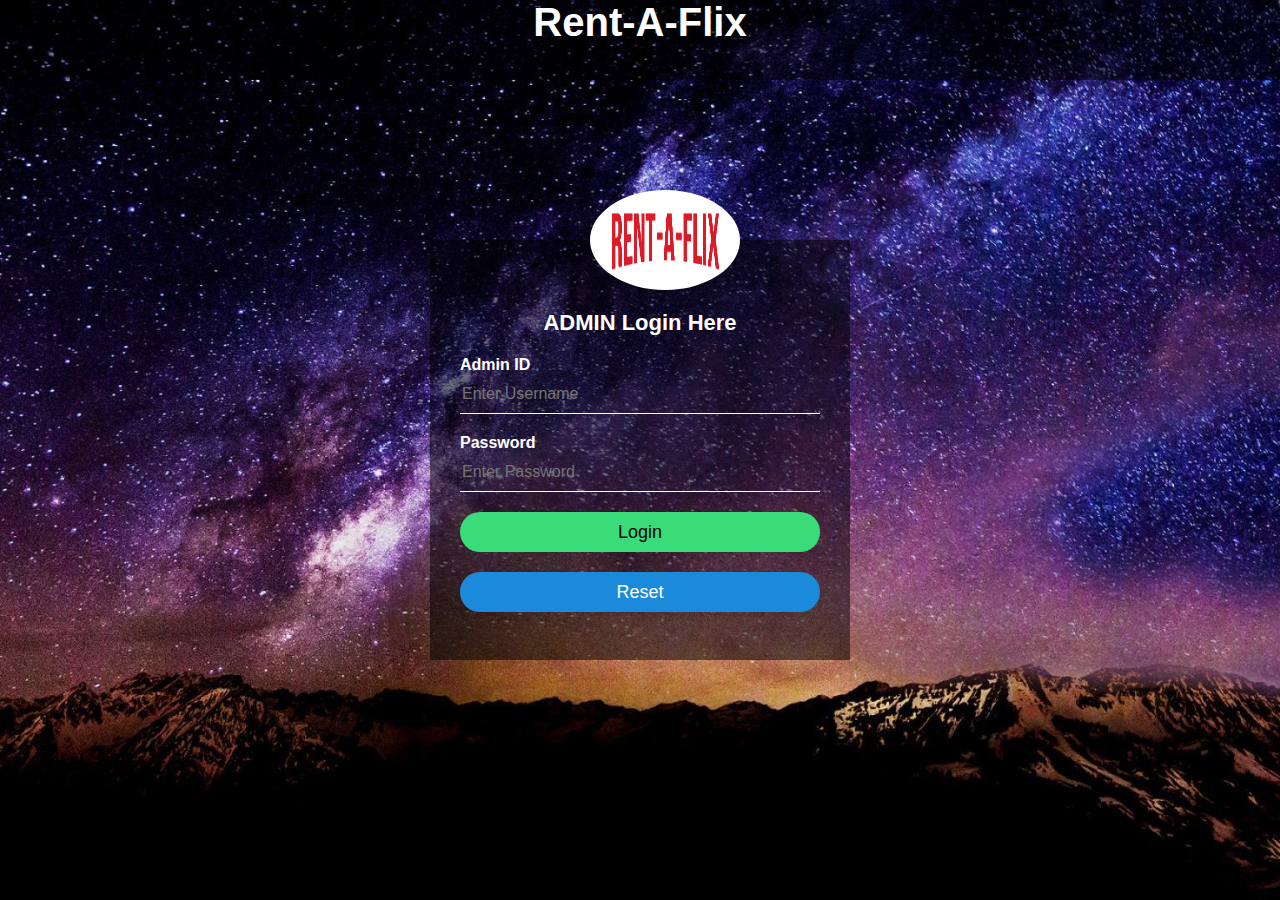
<file: RENT-A-FLIX/admin.html>
<html>
<head>
    <title> admin login Form </title>
    <link rel="stylesheet" type="text/css" href="style.css"> 
			<link rel="shortcut icon" href="movies/logo.PNG" type="image">
<style>
body{
    margin: 0;
    padding: 0;
    background: url("movies/background.jpg");
    background-size: cover;
    background-position: center;
    font-family: sans-serif;
}
</style>	
</head>
    <body>
	<h2 class="heading"> Rent-A-Flix </h2>
<div class="login-box">
    <img src="movies/logo.PNG" class="avatar">
        <h1>ADMIN Login Here</h1>
            <form>
            <p>Admin ID</p>
            <input type="text" name="admin" placeholder="Enter Username">
            <p>Password</p>
            <input type="password" name="password" placeholder="Enter Password">
            <input type="submit" name="submit" value="Login"> 
			 <input type="reset"> 		
            </form>
        
        
        </div>
    
    </body>
</html>
</file>
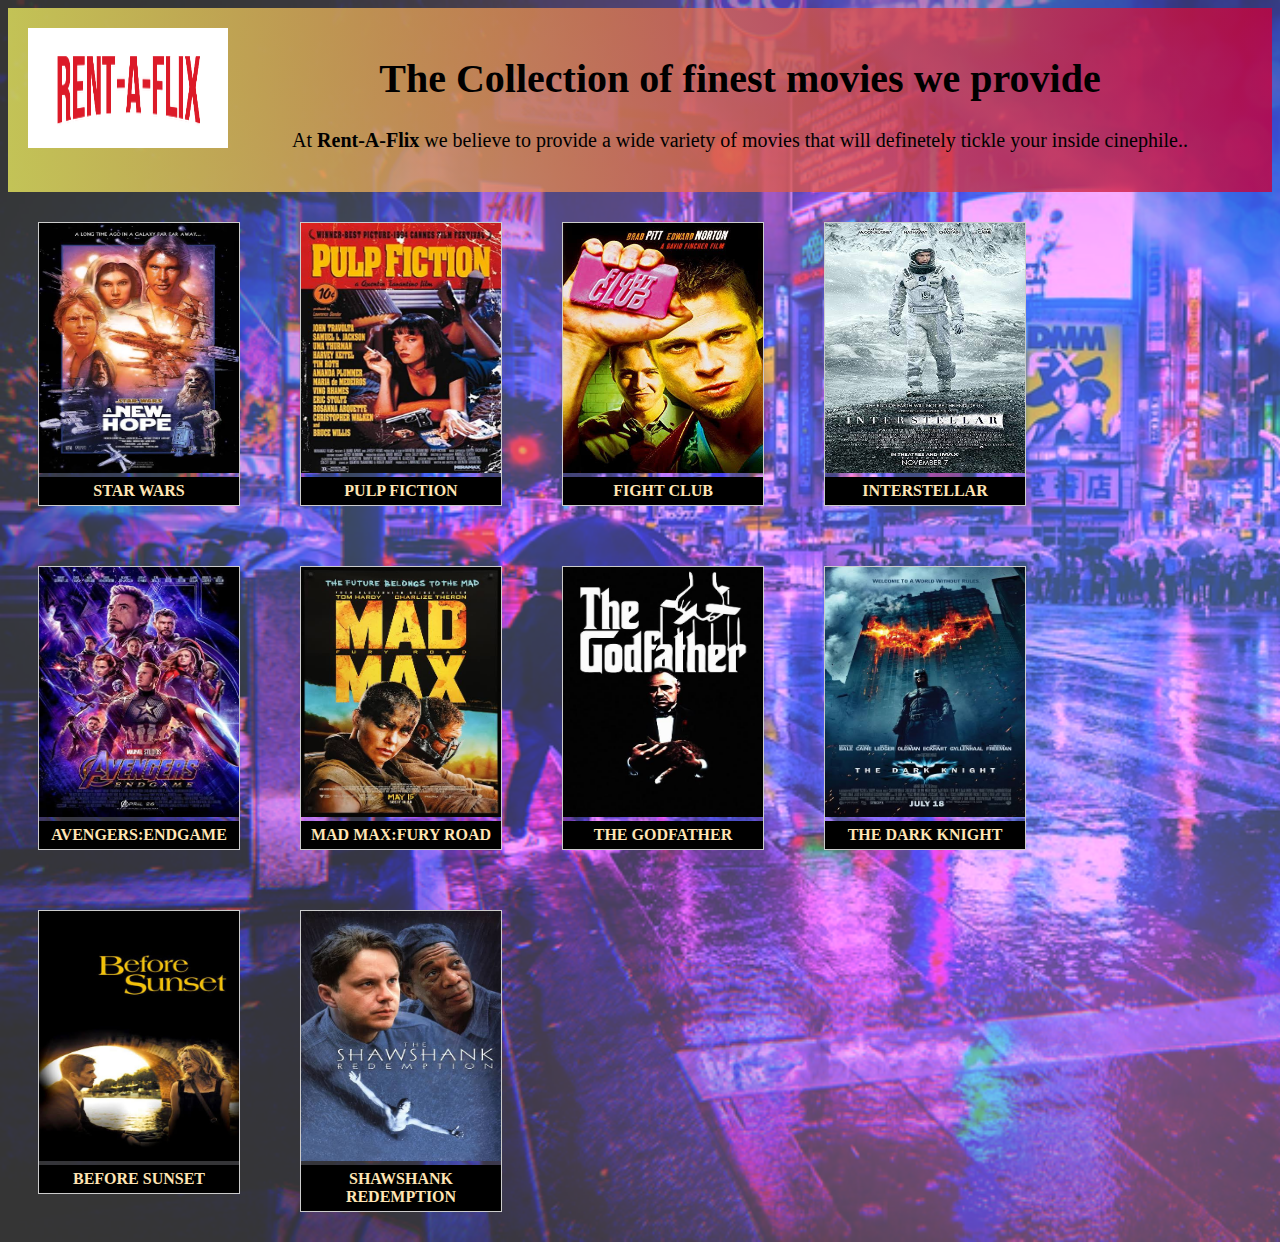
<file: RENT-A-FLIX/buygames.html>
<!DOCTYPE html>
<html>
<head>
<meta charset="UTF-8">
<meta name="viewport" content="width=device-width, initial-scale=1">
		<link rel="shortcut icon" href="movies/logo.PNG" type="image">
<style>
body {
   background-image: url("movies/ca5ru72g5tq31.png");
    background-size: cover; 	
}
.header {
    padding: 20px;
    text-align: center;
    background-image: rgba(255,229,180,0.8);
    color: black;
}
.header h1 {
    font-size: 40px;
}
.header p {
font-size: 20px;
}
div.gallery {
    margin: 30px;
    border: 1px solid #ccc;
    float: left;
    width: 200px;
}

div.gallery img {
    width: 100%;
    height: 250px;
}
div.gallery:hover {
    border: 1px solid black; 
	
	transition-delay:0.2s;
	

}

div.desc {
    padding: 5px;
    text-align: center;
	background-color: black;
	color: rgba(255,229,180);;
}
</style> 
</head>
<body>


<div class="header" style="background-image:linear-gradient(to right,rgba(255,255,100,0.7), rgba(200,0,60,0.8))">
<a href="home.html">
<img src="movies/logo.PNG" width="200px" height="120px" align="left"></a>
  <h1>The Collection of finest movies  we provide</h1>
  <p>At<b> Rent-A-Flix </b>we believe to provide a wide variety of movies that will definetely tickle your inside cinephile..</p>
</div>
<div class="gallery">
  <a target="_blank" href="SlotBooking.html">
    <img src="movies/starwars.jpg" alt="pubg" width="600" height="400">
  </a>
  <div class="desc"><b>STAR WARS<b></div>
</div>
<div class="gallery">
  <a target="_blank" href="SlotBooking.html">
    <img src="movies/pulp.jpg" alt="fortnite" width="600" height="400">
  </a>
  <div class="desc">PULP FICTION </div>
</div>
<div class="gallery">
  <a target="_blank" href="SlotBooking.html">
    <img src="movies/fightclub.jpg" alt="r6" width="600" height="400">
  </a>
  <div class="desc"> FIGHT CLUB </div>
</div>
<div class="gallery">
  <a target="_blank" href="SlotBooking.html">
    <img src="movies/interstellarjpg.jpg" alt="overwatch" width="600" height="400">
  </a>
  <div class="desc">INTERSTELLAR</div>
</div>
<div class="gallery">
  <a target="_blank" href="SlotBooking.html">
    <img src="movies/avengers.jpg" alt="csgo" width="600" height="400">
  </a>
  <div class="desc">AVENGERS:ENDGAME</div>
</div>
<div class="gallery">
  <a target="_blank" href="SlotBooking.html">
    <img src="movies/madmax.jpg" alt="cod bo4" width="600" height="400">
  </a>
  <div class="desc">MAD MAX:FURY ROAD</div>
</div>
<div class="gallery">
  <a target="_blank" href="SlotBooking.html">
    <img src="movies/godfather.jpg" alt="fifa18" width="600" height="400">
  </a>
  <div class="desc">THE GODFATHER</div>
</div>
<div class="gallery">
  <a target="_blank" href="SlotBooking.html">
    <img src="movies/tdk.jpg" alt="gtav" width="600" height="400">
  </a>
  <div class="desc">THE DARK KNIGHT </div>
</div>
<div class="gallery">
  <a target="_blank" href="SlotBooking.html">
    <img src="movies/beforesunset.jpg" alt="dota2" width="600" height="400">
  </a>
  <div class="desc">BEFORE SUNSET </div>
</div>
<div class="gallery">
  <a target="_blank" href="SlotBooking.html">
    <img src="movies/sr.jpg" alt="wwe" width="600" height="400">
  </a>
  <div class="desc">SHAWSHANK REDEMPTION </div>
</div>

</body>

</html>
</file>
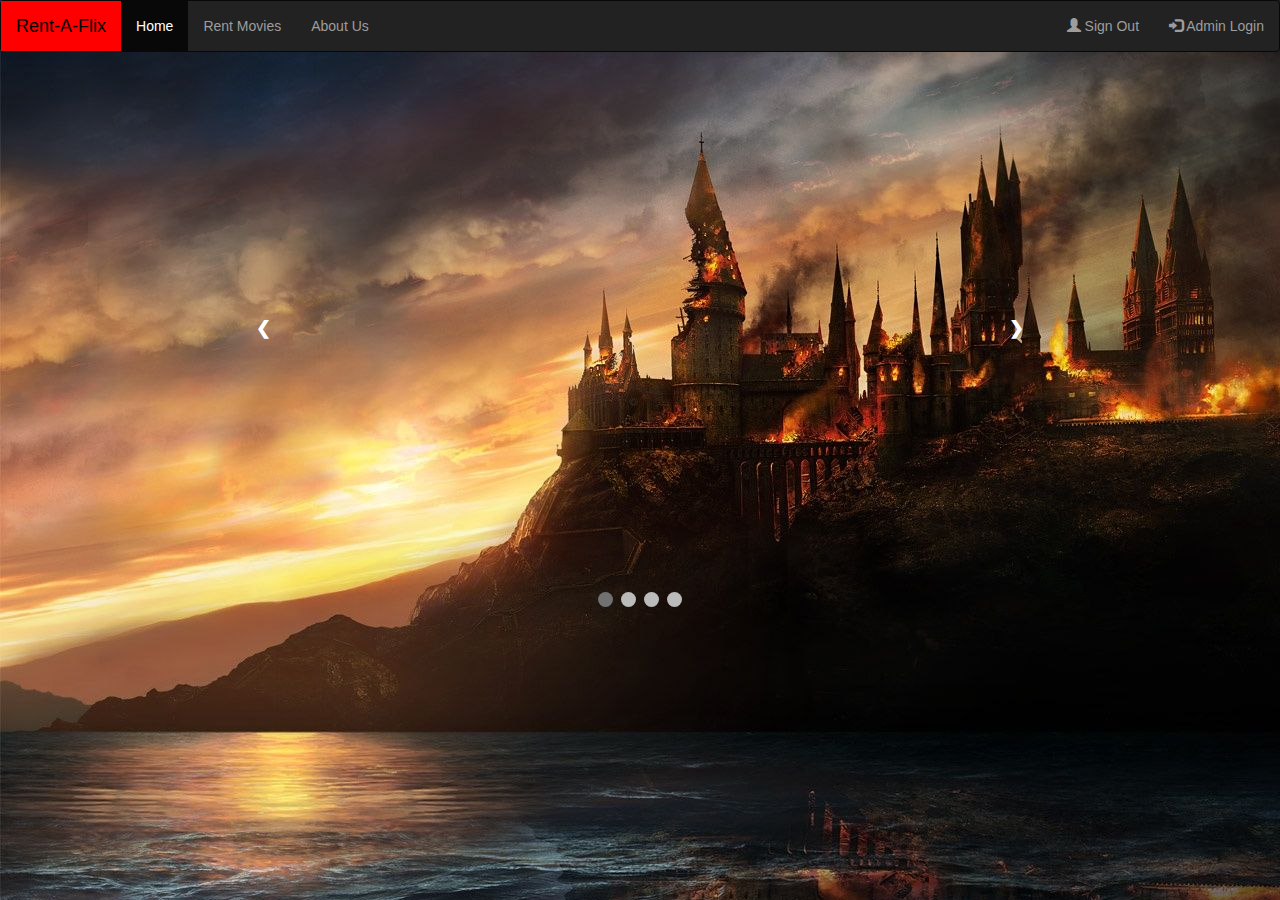
<file: RENT-A-FLIX/home.html>
<!DOCTYPE html>
<html lang="en">
<head>
  <title>RENT-A-FLIX</title>
  <meta charset="utf-8">
  <meta name="viewport" content="width=device-width, initial-scale=1">
  <link rel="stylesheet" href="https://maxcdn.bootstrapcdn.com/bootstrap/3.4.0/css/bootstrap.min.css">
  <link rel="stylesheet" href="homepage.css">
  		<link rel="shortcut icon" href="movies/logo.PNG" type="image">
  <script src="https://ajax.googleapis.com/ajax/libs/jquery/3.4.1/jquery.min.js"></script>
  <script src="https://maxcdn.bootstrapcdn.com/bootstrap/3.4.0/js/bootstrap.min.js"></script>
</head>
<body>

<nav class="navbar navbar-inverse" >
  <div class="container-fluid">
    <div class="navbar-header">
      <a class="navbar-brand" style="background-color:red; color:black" href="#">Rent-A-Flix</a>
    </div>
    <ul class="nav navbar-nav">
      <li class="active"><a href="#">Home</a></li>
      <li><a href="buygames.html">Rent Movies</a></li>
	  <li><a href="#">About Us</a></li>
    </ul>
    <ul class="nav navbar-nav navbar-right">
      <li><a href="login.html"><span class="glyphicon glyphicon-user"></span> Sign Out</a></li>
      <li><a href="admin.html"><span class="glyphicon glyphicon-log-in"></span> Admin Login</a></li>
    </ul>
  </div>
</nav>

<div class="slideshow-container">
<div class="mySlides fade">
  <div class="numbertext">1 / 4</div>
 <a href="TournamentRegistration.html"> 
 <img src="movies/brba_LS.jpg" style="width:100%;"> </a>
  <div class="text">BREAKING BAD TRIVIA QUIZ: REGISTER NOW!</div>
</div>

<div class="mySlides fade">
  <div class="numbertext">2 / 4</div>
  <a href="TournamentRegistration.html"> 
  <img src="movies/himym.jpg" style="width:100%"> </a>
  <div class="text">HIMYM TRIVIA QUIZ: REGISTER NOW!</div>
</div>

<div class="mySlides fade">
  <div class="numbertext">3 / 4</div>
  <a href="TournamentRegistration.html"> 
  <img src="movies/got_LS.jpg" style="width:100%">
  <div class="text">GAME OF THRONES TRIVIA QUIZ: REGISTER NOW!</div>
</div>
<div class="mySlides fade">
  <div class="numbertext">4 / 4</div>
  <a href="TournamentRegistration.html"> 
  <img src="movies/FRIENDS.jpg" style="width:100%">
  <div class="text">F.R.I.E.N.D.S TRIVIA QUIZ: REGISTER NOW!</div>
</div>
<a class="prev" onclick="plusSlides(-1)">&#10094;</a>
<a class="next" onclick="plusSlides(1)">&#10095;</a>

</div>
<br>

<div style="text-align:center">
  <span class="dot" onclick="currentSlide(1)"></span> 
  <span class="dot" onclick="currentSlide(2)"></span> 
  <span class="dot" onclick="currentSlide(3)"></span> 
   <span class="dot" onclick="currentSlide(4)"></span> 
</div>

<script>
var slideIndex = 1;
showSlides(slideIndex);

function plusSlides(n) {
  showSlides(slideIndex += n);
}

function currentSlide(n) {
  showSlides(slideIndex = n);
}

function showSlides(n) {
  var i;
  var slides = document.getElementsByClassName("mySlides");
  var dots = document.getElementsByClassName("dot");
  if (n > slides.length) {slideIndex = 1}    
  if (n < 1) {slideIndex = slides.length}
  for (i = 0; i < slides.length; i++) {
      slides[i].style.display = "none";  
  }
  for (i = 0; i < dots.length; i++) {
      dots[i].className = dots[i].className.replace(" active", "");
  }
  slides[slideIndex-1].style.display = "block";  
  dots[slideIndex-1].className += " active";
}
</script>  
</body>

</html>
</file>
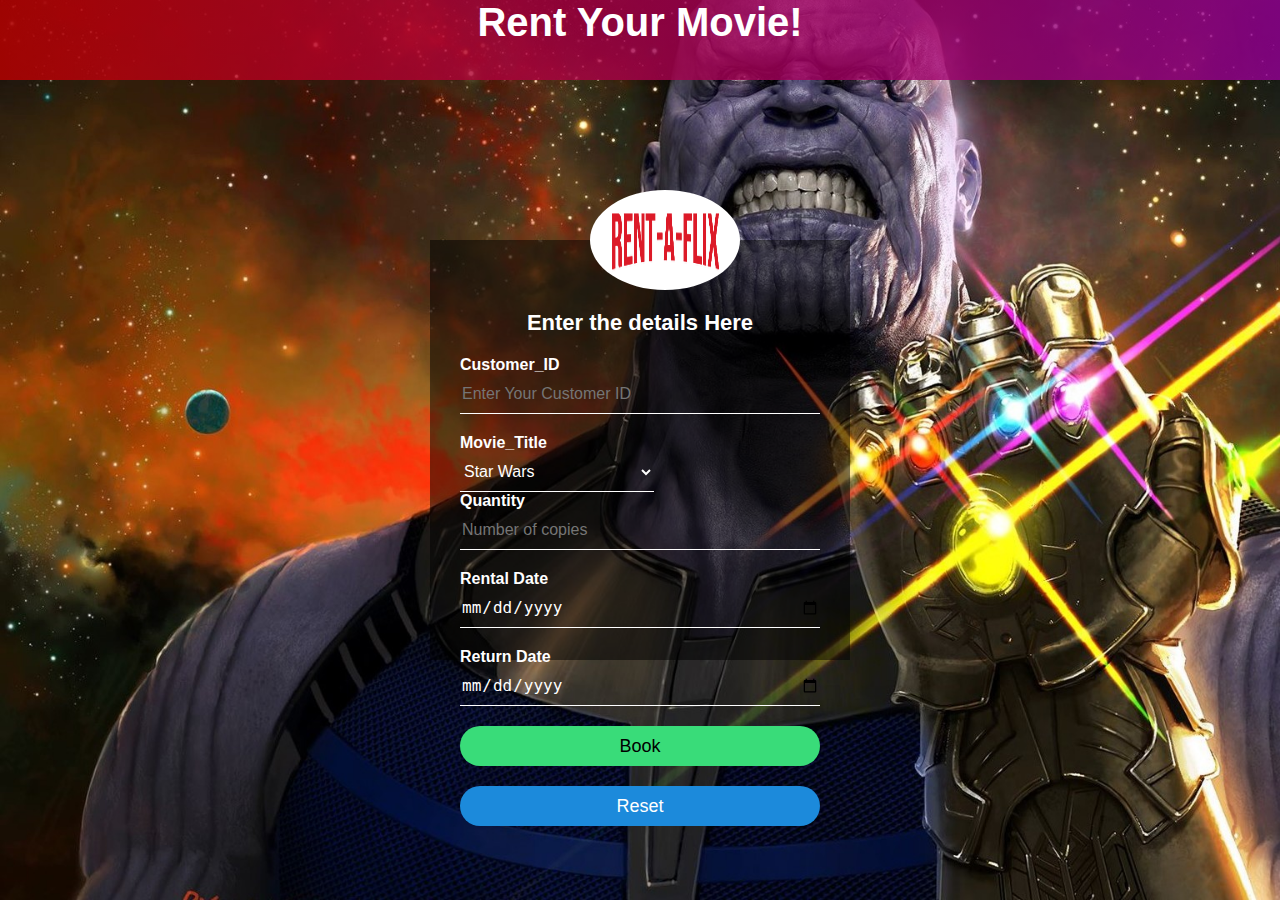
<file: RENT-A-FLIX/SlotBooking.html>
<html>
<head>
    <title>Slot-Booking Form </title>
    <link rel="stylesheet" type="text/css" href="style.css"> 
		<link rel="shortcut icon" href="movies/logo.PNG" type="image">
	<style>
	body{
    margin: 0;
    padding: 0;
    background: url("movies/thanos-avengers-infinity-war-08-1920x1080.jpg");
    background-size: cover;
    background-position: no-repeat;
    font-family: sans-serif;
}
</style>
</head>
    <body>
	<h2 class="heading" style="background-image:linear-gradient(to right,rgba(255,0,0,0.6), rgba(200,0,200,0.6))"> Rent Your Movie! </h2>
<div class="login-box">
<img src="movies/logo.PNG" class="avatar">
        <h1>Enter the details Here</h1>
		 <form >
			<p> Customer_ID</p>
			 <input type="text" name="username" placeholder="Enter Your Customer ID">
			 <p> Movie_Title</p>
			 <select name="movie">
			 <option style="color:black; background-color:rgba(0,0,0,0.5); value="starwars"> Star Wars </option>
			 <option style="color:black; background-color:rgba(0,0,0,0.5); value="pulpfiction"> Pulp Fiction </option>
			 <option style="color:black; background-color:rgba(0,0,0,0.5); value="fightclub"> Fight Club </option>
			 <option style="color:black; background-color:rgba(0,0,0,0.5); value="PUBG"> Interstellar </option>
			 <option style="color:black; background-color:rgba(0,0,0,0.5); value="PUBG"> Avengers </option>
			 <option style="color:black; background-color:rgba(0,0,0,0.5); value="PUBG"> Mad Max:Fury Road </option>
			 <option style="color:black; background-color:rgba(0,0,0,0.5); value="PUBG"> The Dark Knight </option>
			 <option style="color:black; background-color:rgba(0,0,0,0.5); value="PUBG"> The Godfather </option>
			 <option style="color:black; background-color:rgba(0,0,0,0.5); value="PUBG"> Before Sunset </option>
			 <option style="color:black; background-color:rgba(0,0,0,0.5); value="PUBG"> Shawshank Redemption </option>
			 </select>
			 
			 <p> Quantity</p>
			 <input type="number" name="username" placeholder="Number of copies">
			 <p> Rental Date</p>
			 <input type="date" name="username" placeholder="Enter preferred Date">
			 <p> Return Date</p>
			 <input type="date" name="username" placeholder="Enter preferred Date">
			 <input type="submit" name="submit" value="Book">
               <input type="reset">
            </form>
        
        
        </div>
    
    </body>
</html>
</file>
<file: RENT-A-FLIX/style.css>
body{
    margin: 0;
    padding: 0;
    background: url(movies/308399.jpg);
    background-size: cover;
    background-position: center;
    font-family: sans-serif;
}
.heading{
	text-align: center;
	font-size : 40px;
	height:80;
    color : white;
	background: rgba(0, 0, 0, 0.5);
	font-family: sans-serif;
}

.login-box{
    width: 420px;
    height: 420px;
    background: rgba(0, 0, 0, 0.5);
    color: #fff;
    top: 50%;
    left: 50%;
    position: absolute;
    transform: translate(-50%,-50%);
    box-sizing: border-box;
    padding: 70px 30px;
}
.avatar{
    width: 150px;
    height: 100px;
    border-radius: 50%;
    position: absolute;
    top: -50px;
    left: calc(50% - 50px);
}
h1{
    margin: 0;
    padding: 0 0 20px;
    text-align: center;
    font-size: 22px;
   
	}
.login-box p{
    margin: 0;
    padding: 0;
    font-weight: bold;
}
.login-box input{
    width: 100%;
    margin-bottom: 20px;
}
.login-box input[type="text"],input[type="password"],input[type="date"],input[type="number"],select
{
    border: none;
    border-bottom: 1px solid #fff;
    background: transparent;
    outline: none;
    height: 40px;
    color: #fff;
    font-size: 16px;
}
.login-box input[type="submit"],input[type="reset"]
{
    border: none;
    outline: none;
    height: 40px;
    background: #1c8adb;
    color: #fff;
    font-size: 18px;
    border-radius: 20px;
}
.login-box input[type="submit"],input[type="reset"]:hover
{
    cursor: pointer;
    background: #39dc79;
    color: #000;
}

.login-box a{
    text-decoration: none;
    font-size: 14px;
    color: #fff;
}
.login-box a:hover
{
    color: #39dc79;
}
</file>
<file: RENT-A-FLIX/homepage.css>
body{
    margin: 0;
    padding: 0;
    background: url("movies/22917.jpg");
   
	

    font-family: sans-serif;
}
.topnav {
    background-color: rgb(0,0,0,0.7);
    overflow: hidden;
	height:80px;
	width:100%;
	
}
.topnav a {
margin-right:20px;
height:80px;
    float: left;
    color: white;
	transition:0.8s all;
    text-align: center;
    padding: 24px 18px;
    text-decoration: none;
    font-size: 20px;
}

.topnav a:hover {
background-color: #33FF00;
   color: black;   
    
}
.topnav a.active {
    background-color: rgb(0,200,0);
    color: white;
}
*/
* {box-sizing: border-box}
body {font-family: Verdana, sans-serif; margin:0}
.mySlides {display: none}
img {vertical-align: middle;}

/* Slideshow container */
.slideshow-container {
  height:500px;
  max-width: 800px;
  position: relative;
  margin: auto;
}

/* Next & previous buttons */
.prev, .next {
  cursor: pointer;
  position: absolute;
  top: 50%;
  width: auto;
  padding: 16px;
  margin-top: -22px;
  color: white;
  font-weight: bold;
  font-size: 18px;
  transition: 0.6s ease;
  border-radius: 0 3px 3px 0;
}

/* Position the "next button" to the right */
.next {
  right: 0;
  border-radius: 3px 0 0 3px;
}

/* On hover, add a black background color with a little bit see-through */
.prev:hover, .next:hover {
  background-color: rgba(0,0,0,0.8);
}

/* Caption text */
.text {
  color: #f2f2f2;
  font-size: 18px;
  padding: 8px 12px;
  position: absolute;
  bottom: 8px;
  width: 100%;
  text-align: center;
  background-color:black;
}

/* Number text (1/3 etc) */
.numbertext {
  color: #f2f2f2;
  font-size: 12px;
  padding: 8px 12px;
  position: absolute;
  top: 0;
}

/* The dots/bullets/indicators */
.dot {
  cursor: pointer;
  height: 15px;
  width: 15px;
  margin: 0 2px;
  background-color: #bbb;
  border-radius: 50%;
  display: inline-block;
  transition: background-color 0.6s ease;
}

.active, .dot:hover {
  background-color: #717171;
}

/* Fading animation */
.fade {
  -webkit-animation-name: fade;
  -webkit-animation-duration: 5s;
  animation-name: fade;
  animation-duration: 5s;
}

@-webkit-keyframes fade {
  from {opacity: .4} 
  to {opacity: 1}
}

@keyframes fade {
  from {opacity: .4} 
  to {opacity: 1}
}

/* On smaller screens, decrease text size */
@media only screen and (max-width: 300px) {
  .prev, .next,.text {font-size: 11px}
}

.button {
    background-color: #00FF00;
    border: none;
    color: black;
    padding: 12px 10px;
    align:center;	
	float:center;
    text-decoration: none;
    display: inline-block;
    font-size: 20px;
    margin: 4px 2px;
    cursor: pointer;
}
.button a:hover{
color: rgb(0,220,0,0.5); 
}
</file>
